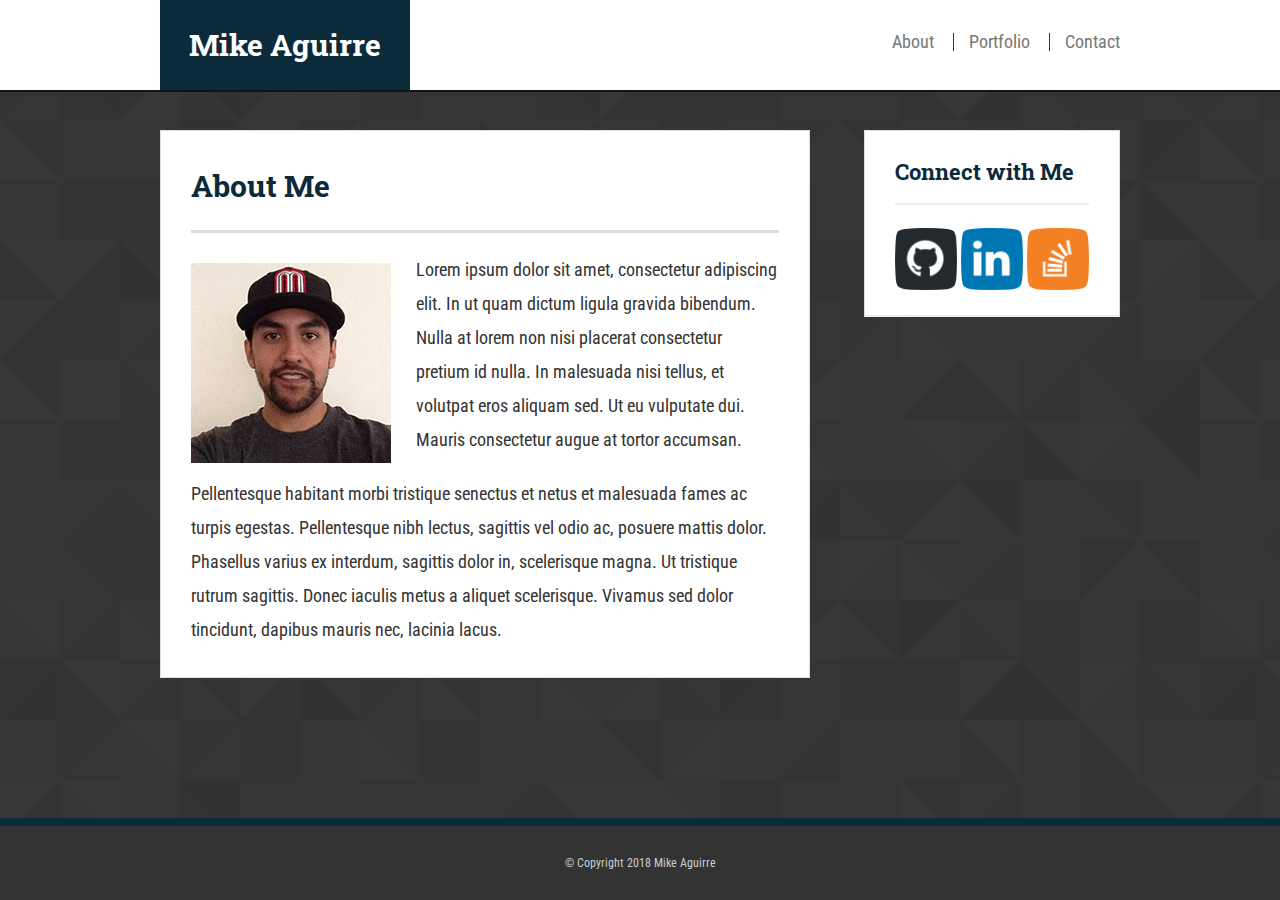
<file: index.html>
<!DOCTYPE html>
<html lang="en">
<head>
    <meta charset="UTF-8">
    <meta name="viewport" content="width=device-width, initial-scale=1, shrink-to-fit=no">
    <title>About Me</title>
    <link rel="stylesheet" type="text/css" href="assets/css/reset.css">
    <link href="https://fonts.googleapis.com/css?family=Roboto+Condensed|Roboto+Slab" rel="stylesheet">
	<link rel="stylesheet" type="text/css" href="assets/css/style.css">
</head>
<body>
    <header id="masthead">
    <div class="container">
        <a href="index.html" id="logo">Mike Aguirre</a>
        <nav id="navlink">
            <a href="index.html">About</a>
            <a href="portfolio.html">Portfolio</a>
            <a href="contact.html">Contact</a>
        </nav>
    </div>
    </header>

    <div id="main-container" class="container">
        <section class="main-section">
            <h1>About Me</h1>

            <img src="assets/images/me.jpg" class="auth-image" alt="About Picture">

            <p>Lorem ipsum dolor sit amet, consectetur adipiscing elit. In ut quam dictum ligula gravida bibendum. Nulla at lorem non nisi placerat consectetur pretium id nulla. In malesuada nisi tellus, et volutpat eros aliquam sed. Ut eu vulputate dui. Mauris consectetur augue at tortor accumsan.</p>
                
            <p>Pellentesque habitant morbi tristique senectus et netus et malesuada fames ac turpis egestas. Pellentesque nibh lectus, sagittis vel odio ac, posuere mattis dolor. Phasellus varius ex interdum, sagittis dolor in, scelerisque magna. Ut tristique rutrum sagittis. Donec iaculis metus a aliquet scelerisque. Vivamus sed dolor tincidunt, dapibus mauris nec, lacinia lacus.</p>

        </section>

        <section class="sidebar">
            <div id="connect">
                <h2>Connect with Me</h2>

                <a href="https://github.com/maguirre13" target="_blank"><img src="assets/images/github-128.png" class="social" alt="GitHub"></a>
                <a href="https://linkedin.com/in/maguirre13/" target="_blank"><img src="assets/images/linkedin-128.png" class="social" alt="Linkedin"></a>
                <a href="https://stackoverflow.com/users/10147516/michael-aguirre" target="_blank"><img src="assets/images/stackoverflow-128.png" class="social" alt="Stack Overflow"></a>
            </div>
        </section>
    </div>

    <footer>
        <div class="footer">
            &copy; Copyright 2018 Mike Aguirre
        </div>
    </footer>
</body>
</html>
</file>
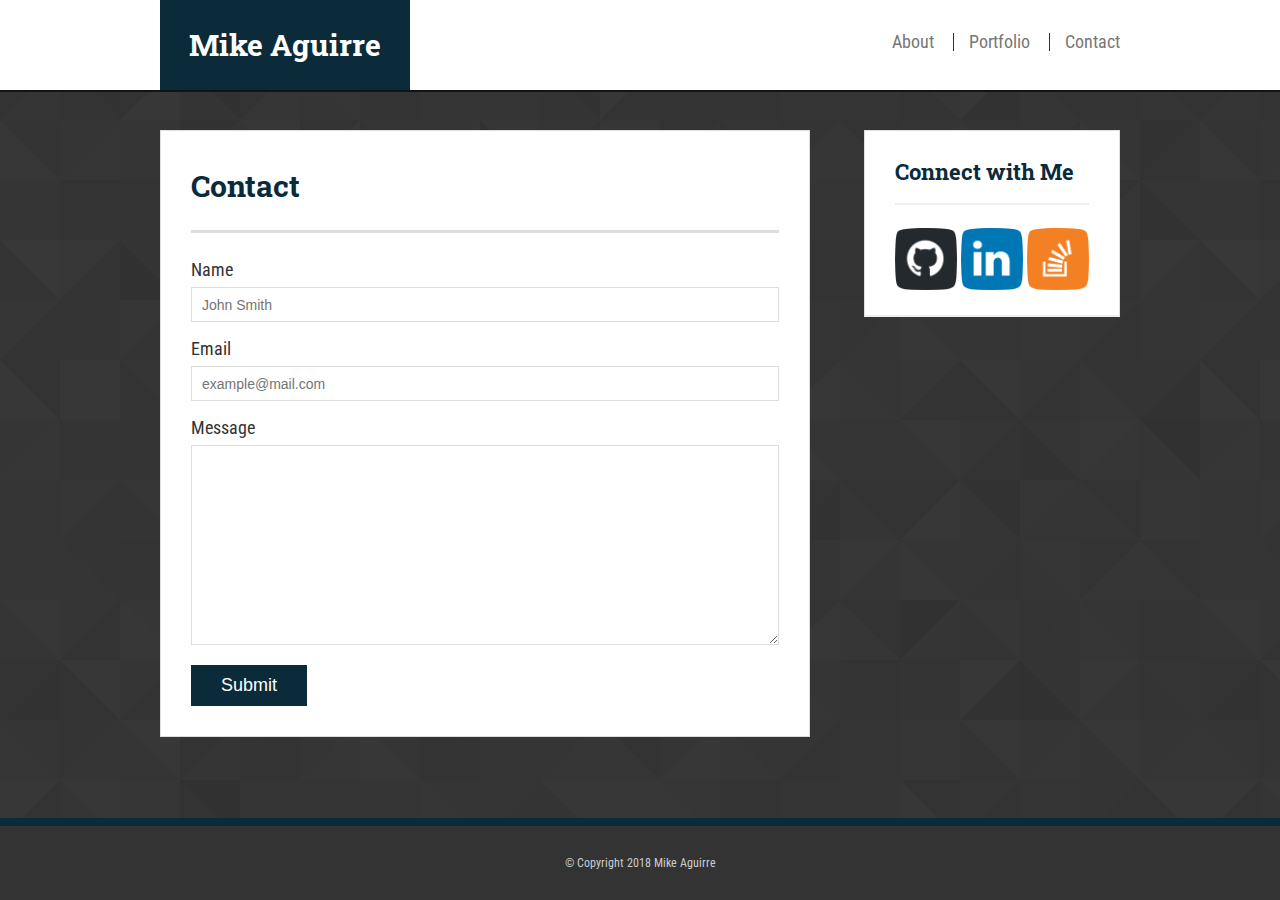
<file: contact.html>
<!DOCTYPE html>
<html lang="en">
<head>
    <meta charset="UTF-8">
    <meta name="viewport" content="width=device-width, initial-scale=1, shrink-to-fit=no">
    <title>Contact</title>
    <link rel="stylesheet" type="text/css" href="assets/css/reset.css">
    <link href="https://fonts.googleapis.com/css?family=Roboto+Condensed|Roboto+Slab" rel="stylesheet">
	<link rel="stylesheet" type="text/css" href="assets/css/style.css">
</head>
<body>
    <header id="masthead">
    <div class="container">
        <a href="index.html" id="logo">Mike Aguirre</a>
        <nav id="navlink">
            <a href="index.html">About</a>
            <a href="portfolio.html">Portfolio</a>
            <a href="contact.html">Contact</a>
        </nav>
    </div>
    </header>

    <div id="main-container" class="container">
        <section class="contact-section">
            <h1>Contact</h1>

            <form id="contact-form">
                <ul>
                    <li>
                        <label for="name">Name</label>
                        <input type="text" name="name" id="name" placeholder="John Smith" required="required">
                    </li>
                    <li>
                        <label for="email">Email</label>
                        <input type="text" name="email" id="email" placeholder="example@mail.com" required="required">
                    </li>
                    <li>
                        <label for="message">Message</label>
                        <textarea id="message" name="message" required="required"></textarea>
                    </li>
                </ul>
                <input type="submit" name="submit">
            </form>

        </section>

        <section class="sidebar">
            <div id="connect">
                <h2>Connect with Me</h2>

                <a href="https://github.com/maguirre13" target="_blank"><img src="assets/images/github-128.png" class="social" alt="GitHub"></a>
                <a href="https://linkedin.com/in/maguirre13/" target="_blank"><img src="assets/images/linkedin-128.png" class="social" alt="Linkedin"></a>
                <a href="https://stackoverflow.com/users/10147516/michael-aguirre" target="_blank"><img src="assets/images/stackoverflow-128.png" class="social" alt="Stack Overflow"></a>
            </div>
        </section>
    </div>

    <footer>
        <div class="footer">
            &copy; Copyright 2018 Mike Aguirre
        </div>
    </footer>
</body>
</html>
</file>
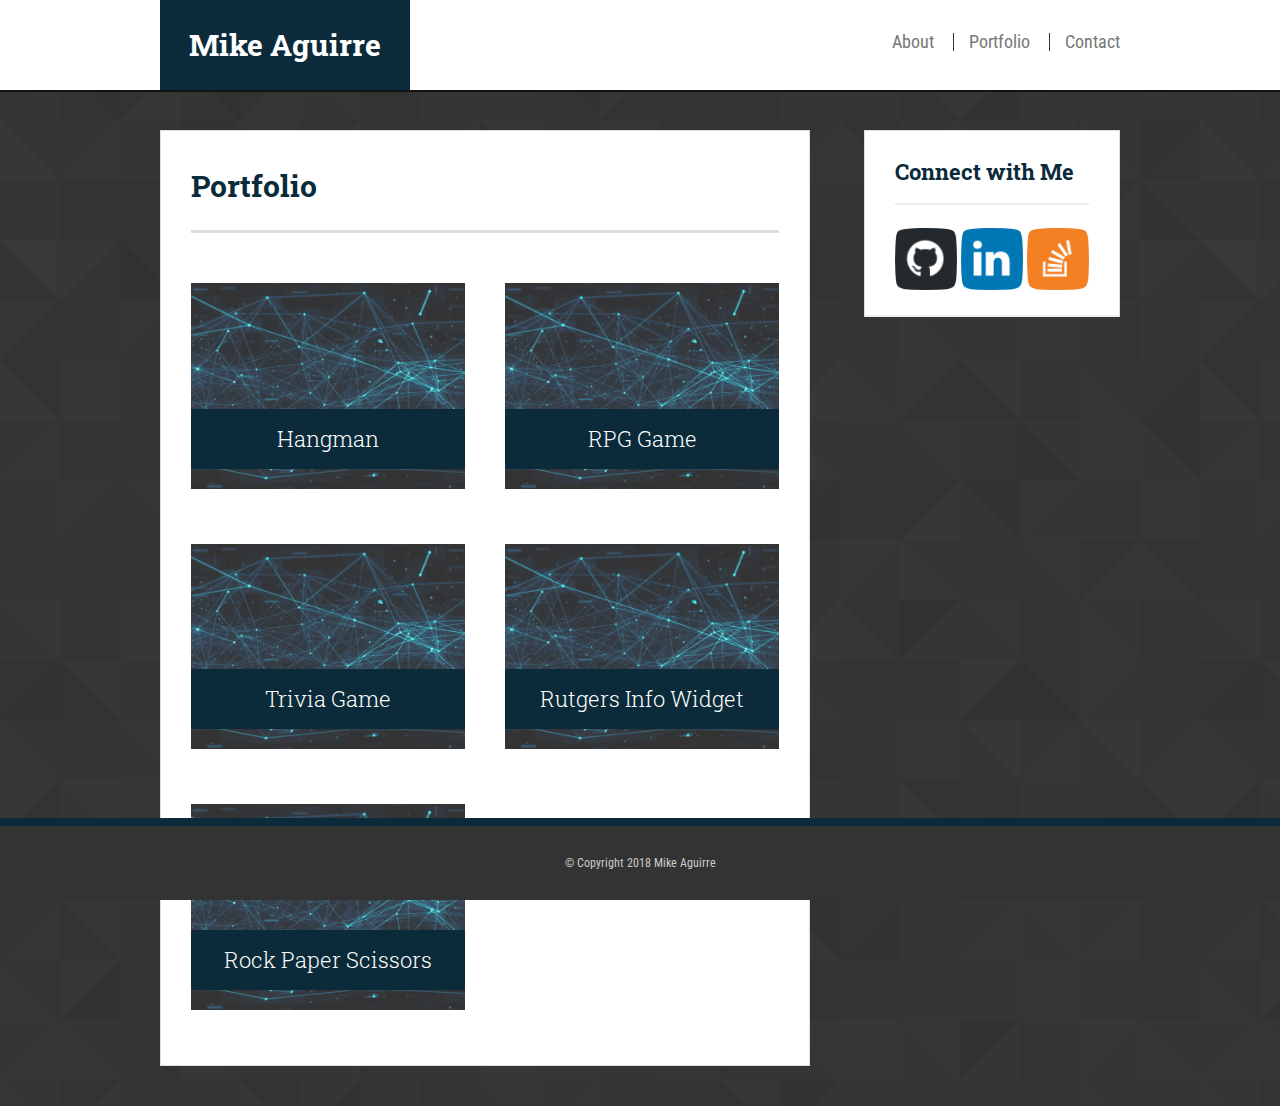
<file: portfolio.html>
<!DOCTYPE html>
<html lang="en">
<head>
    <meta charset="UTF-8">
    <meta name="viewport" content="width=device-width, initial-scale=1, shrink-to-fit=no">
    <title>Portfolio</title>
    <link rel="stylesheet" type="text/css" href="assets/css/reset.css">
    <link href="https://fonts.googleapis.com/css?family=Roboto+Condensed|Roboto+Slab" rel="stylesheet">
	<link rel="stylesheet" type="text/css" href="assets/css/style.css">
</head>
<body>
    <header id="masthead">
    <div class="container">
        <a href="index.html" id="logo">Mike Aguirre</a>
        <nav id="navlink">
            <a href="index.html">About</a>
            <a href="portfolio.html">Portfolio</a>
            <a href="contact.html">Contact</a>
        </nav>
    </div>
    </header>

    <div id="main-container" class="container">
        <section class="portfolio-section">
            <h1>Portfolio</h1>

            <div class="work">
                <img src="assets/images/portfolio.jpg" class="auth-image" alt="Hangman">

                <h3>Hangman</h3>
            </div>
            <div class="work">
                <img src="assets/images/portfolio.jpg" class="auth-image" alt="RPG Game">

                <h3>RPG Game</h3>
            </div>
            <div class="work">
                <img src="assets/images/portfolio.jpg" class="auth-image" alt="Trivia Game">

                <h3>Trivia Game</h3>
            </div>
            <div class="work">
                <img src="assets/images/portfolio.jpg" class="auth-image" alt="Rutgers Info Widget">

                <h3>Rutgers Info Widget</h3>
            </div>
            <div class="work">
                <img src="assets/images/portfolio.jpg" class="auth-image" alt="Rock Paper Scissors">

                <h3>Rock Paper Scissors</h3>
            </div>
        </section>

        <section class="sidebar">
            <div id="connect">
                <h2>Connect with Me</h2>

                <a href="https://github.com/maguirre13" target="_blank"><img src="assets/images/github-128.png" class="social" alt="GitHub"></a>
                <a href="https://linkedin.com/in/maguirre13/" target="_blank"><img src="assets/images/linkedin-128.png" class="social" alt="Linkedin"></a>
                <a href="https://stackoverflow.com/users/10147516/michael-aguirre" target="_blank"><img src="assets/images/stackoverflow-128.png" class="social" alt="Stack Overflow"></a>
            </div>
        </section>
    </div>

    <footer>
        <div class="footer">
            &copy; Copyright 2018 Mike Aguirre
        </div>
    </footer>
</body>
</html>
</file>
<file: assets/css/style.css>
* {
    box-sizing: border-box;
}

body {
    background: url('../images/bg.png');
    font-size: 18px;
    line-height: 34px;
    font-family: 'Roboto Condensed', sans-serif;
    color: #333;
    padding-bottom: 20px;
}

.container {
    width: 100%;
    max-width: 960px;
    margin: 0 auto;
    clear: both;
}

h1, h2, h3, p {
    margin-bottom: 20px;
}

p:last-child {
    margin-bottom: 0;
}

h1, h2, h3 {
    font-family: 'Roboto Slab', serif;
    font-weight: 700;
    color: #0b2b3b;
}

h1 {
    font-size: 30px;
    line-height: 49px;
    border-bottom: 3px solid #ddd;
    padding-bottom: 20px;
}

h2, h3 {
    font-size: 22px;
}

a:hover {
    color: #0b2b3b;
}

/*header*/

#masthead {
    background: #fff;
    margin: 0 0 30px;
    z-index: 99;
    color: #fff;
    overflow: auto;
    border-bottom: 2px solid #131313;
    position: fixed;
    width: 100%;
}

#logo {
    width: 250px;
    height: 90px;
    background: #0b2b3b;
    float: left;
    font-family: 'Roboto Slab', serif;
    text-align: center;
    line-height: 90px;
    color: #fff;
    font-weight: 700;
    font-size: 30px;
    text-decoration: none;
}

nav {
    float: right;
    margin-top: 25px;
}

nav a {
    color: #777;
    text-decoration: none;
    margin-left: 15px;
    display: inline-block;
    border-left: 1px solid #333;
    padding-left: 15px;
    line-height: 18px
}

nav a:first-child {
    border-left: 0 none;
}

/*main*/

#main-container {
    padding-top: 130px;
}

.main-section {
    background: #fff;
    padding: 30px;
    margin: 0 0 40px 0;
    width: 100%;
    max-width: 650px;
    float: left;
    border: 1px solid #ddd;
}

.portfolio-section {
    background: #fff;
    padding: 30px;
    margin: 0 0 40px 0;
    width: 100%;
    max-width: 650px;
    float: left;
    border: 1px solid #ddd;
}

.contact-section {
    background: #fff;
    padding: 30px;
    margin: 0 0 40px 0;
    width: 100%;
    max-width: 650px;
    float: left;
    border: 1px solid #ddd;
}

.auth-image {
    width: 200px;
    height: auto;
    margin-top: 10px;
    float: left;
    margin-right: 25px;
}

/*sidebar*/

.sidebar {
    background: #fff;
    padding: 30px;
    widows: 100%;
    max-width: 270px;
    float: right;
    border: 1px solid #ddd;
    margin-bottom: 20px;
}

h3, .sidebar, h2 {
    border-bottom: 2px solid #eee;
    padding-bottom: 20px;
    margin-bottom: 15px;
    line-height: 22px;
}

.social {
    width: 62px;
    height: 62px;
    margin-top: 8px;
    margin-right: 5px;
}

.social:last-child {
    margin-right: 0;
}

/*footer*/

.footer {
    background: #333;
    border-top: 8px solid #0b2b3b;
    padding: 20px 0;
    position: fixed;
    left: 0;
    bottom: 0;
    width: 100%;
    color: #fff;
    clear: both;
    color: #ccc;
    font-size: 12px;
    text-align: center;
}

/*portfolio*/

.work {
    width: 274px;
    overflow: auto;
    position: relative;
    float: left;
    margin: 20px 0 25px;
}

.work:nth-child(even) {
    margin-right: 40px;
}

.work img {
    width: 100%;
    border: 0 none;
    opacity: .8;
}

.work h3 {
    border-bottom: 0;
    background: #0b2b3b;
    color: #fff;
    text-align: center;
    position: absolute;
    bottom: 20px;
    padding: 15px;
    width: 100%;
    line-height: 30px;
    margin-bottom: 0;
    font-weight: 300;
}

/*contact*/

#contact-form ul {
    margin-bottom: 20px;
}

#contact-form li {
    margin-bottom: 10px;
}

label,
input[type=text],
input[type=email],
textarea {
    display: block;
    width: 100%;
}

input[type=text],
input[type=email],
textarea {
    height: 35px;
    border: 1px solid #ddd;
    padding: 0 10px;
    font-size: 14px;
}

textarea {
    height: 200px;
}

input[type=submit] {
    background: #0b2b3b;
    border: 0 none;
    color: #fff;
    font-size: 18px;
    padding: 10px 30px;
    cursor: pointer;
}

/*responsive*/

@media screen and (max-width: 980px) {
	.main-section, .portfolio-section, .contact-section {
		margin-left: 110px;
		max-width: 450px;
	}
	.portfolio-section {
		width: 450px;
	}
	.work img {
		width: 400px;
		height: 300px;
	}
	.work:nth-child(2n){
		text-align: none;
	}
	.work:nth-child(2n) .work h3 {
		right: 0;
		left: 0;
	}
	.work h3 {
		width: 400px;
	}
	#auth-image {
		margin-bottom: 15px;
		max-width: 400px;
	}
	.sidebar {
		margin-right: 100px;
	}
	.work {
		width: 100%;
        float: none;
        overflow: hidden;
	}
}

@media screen and (max-width: 768px) {
	#masthead {
		padding-left: 20px;
	}
	.main-section, .portfolio-section, .contact-section {
		margin-left: 20px;
		max-width: 750px;
		width: 720px;
	}
	.sidebar {
		margin-left: 20px;
		margin-bottom: 20px;
		margin-top: 0;
		max-width: 750px;
		width: 720px;
		float: none;
		text-align: left;
		padding: 30px;
	}
	.work img {
		width: 300px;
		height: 200px;
	}
	.work:nth-child(2n){
		text-align: right;
	}
	.work:nth-child(2n) .work h3 {
		right: 0;
		left: initial;
	}
	.work {
		float: left; 
		position: relative;
		margin-bottom: 40px;
		width: 50%;
	}
	.work h3 {
		width: 300px;
	}
}

@media screen and (max-width: 640px) {
	#masthead {
		display: block;
		padding-left: 0;
		max-height: 200px;
        position: static;
        overflow: hidden;
	}
	#navlink {
        padding-bottom: 20px;
        width: 640px;
        text-align: center;
	}
	#logo {
		width: 640px;
		text-align: center;
    }
    #main-container {
        padding-top: 0;
    }
	.main-section, .portfolio-section, .contact-section, .sidebar{
		margin-left: 10px;
		max-width: 620px;
		width: 620px;
	}
	.work img {
		width: 555px;
		height: 350px;
	}
	.work:nth-child(2n){
		text-align: none;
	}
	.work h3 {
		width: 555px;
	}
	.work {
		width: 100%;
		float: none;
	}
	#auth-image {
		max-width: 555px;
	}
}
</file>
